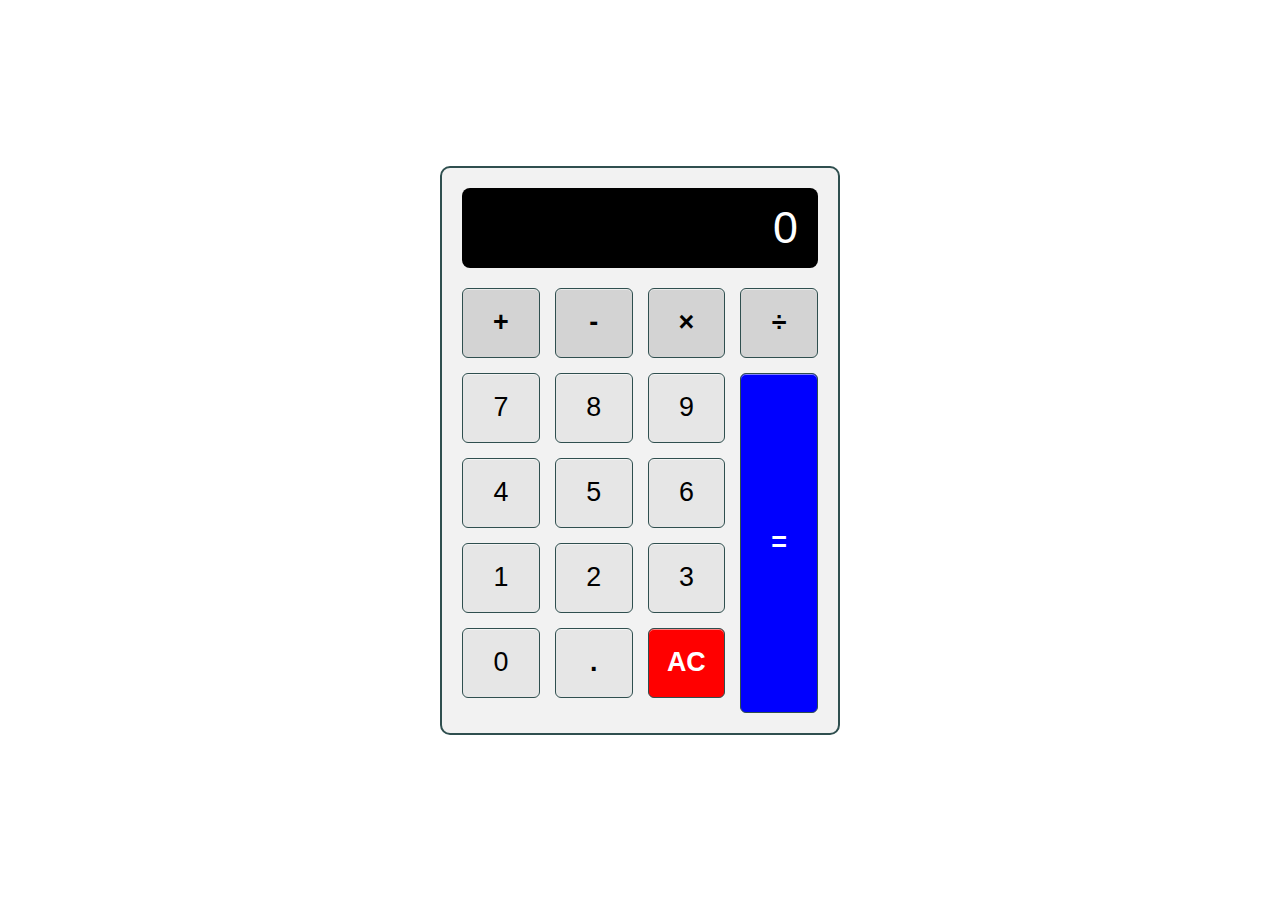
<file: Calculator_Project/index.html>
<!DOCTYPE html>
<html lang="en">
<head>
    <meta charset="UTF-8">
    <title>Calculator</title>
    <meta name="description" content="A basic HTML, CSS and JavaScript Calculator">
    <meta name="author" content="Your Name Here">

    <!-- Link CSS file -->
    <link rel="stylesheet" href="css/calculator.css">

    <!-- Link JavaScript file -->
    <script src="javascript/Calculator_JavaScript.js" defer></script>
</head>

<body>

    <!-- This is the main div container that will display the calculator -->
    <div class="calculator">

        <!-- This input displays the result of the calculation -->
        <input type="text" class="calculator-screen" value="" disabled>

        <!-- This section displays all buttons that a user can press to make a calculation -->
        <div class="calculator-keys">

            <button type="button" class="operator" value="+">+</button>
            <button type="button" class="operator" value="-">-</button>
            <button type="button" class="operator" value="*">&times;</button>
            <button type="button" class="operator" value="/">&divide;</button>

            <button type="button" value="7">7</button>
            <button type="button" value="8">8</button>
            <button type="button" value="9">9</button>

            <button type="button" value="4">4</button>
            <button type="button" value="5">5</button>
            <button type="button" value="6">6</button>

            <button type="button" value="1">1</button>
            <button type="button" value="2">2</button>
            <button type="button" value="3">3</button>

            <button type="button" value="0">0</button>
            <button type="button" class="decimal function" value=".">.</button>
            <button type="button" class="all-clear function" value="all-clear">AC</button>

            <button type="button" class="equal-sign operator" value="=">=</button>

        </div>
    </div>

</body>
</html>
</file>
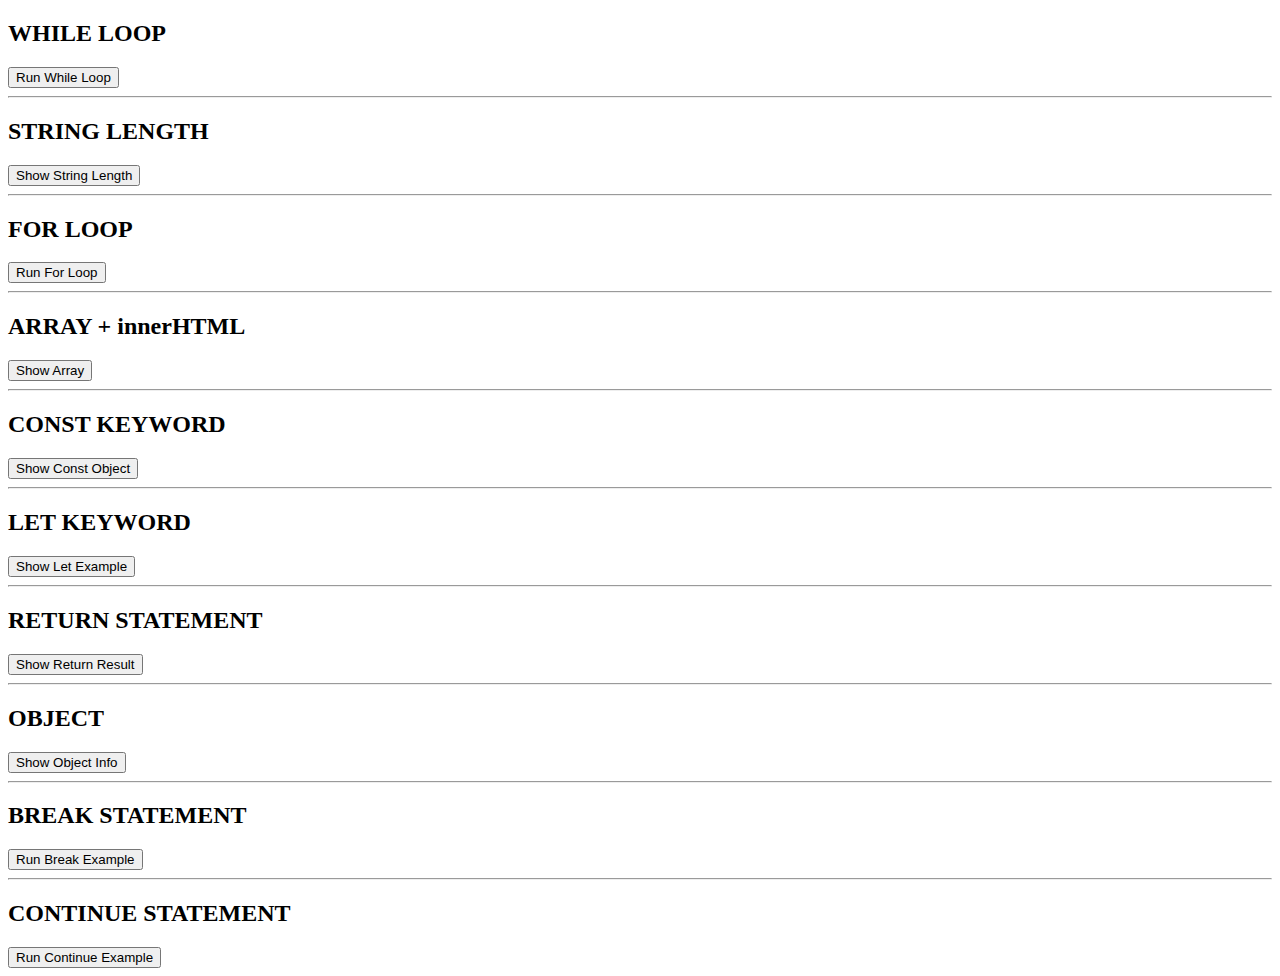
<file: Project10_loops_arrays/index.html>
<!DOCTYPE html>
<html lang="en">
<head>
  <meta charset="UTF-8">
  <title>Project 10 - Loops Arrays Const</title>
  <script src="JS/main.js" defer></script>
</head>
<body>

  <h2>WHILE LOOP</h2>
  <p id="Loop"></p>
  <button onclick="Call_Loop()">Run While Loop</button>

  <hr>

  <h2>STRING LENGTH</h2>
  <p id="Length"></p>
  <button onclick="Show_Length()">Show String Length</button>

  <hr>

  <h2>FOR LOOP</h2>
  <p id="For_Loop"></p>
  <button onclick="For_Loop()">Run For Loop</button>

  <hr>

  <h2>ARRAY + innerHTML</h2>
  <p id="Array"></p>
  <button onclick="Show_Array()">Show Array</button>

  <hr>

  <h2>CONST KEYWORD</h2>
  <p id="Constant"></p>
  <button onclick="constant_function()">Show Const Object</button>

</body>
</html>

<hr>

<h2>LET KEYWORD</h2>
<p id="Let"></p>
<button onclick="let_example()">Show Let Example</button>


<hr>

<h2>RETURN STATEMENT</h2>
<p id="Return"></p>
<button onclick="return_example()">Show Return Result</button>


<hr>

<h2>OBJECT</h2>
<p id="Object"></p>
<button onclick="object_example()">Show Object Info</button>


<hr>

<h2>BREAK STATEMENT</h2>
<p id="Break"></p>
<button onclick="break_example()">Run Break Example</button>

<hr>

<h2>CONTINUE STATEMENT</h2>
<p id="Continue"></p>
<button onclick="continue_example()">Run Continue Example</button>
</file>
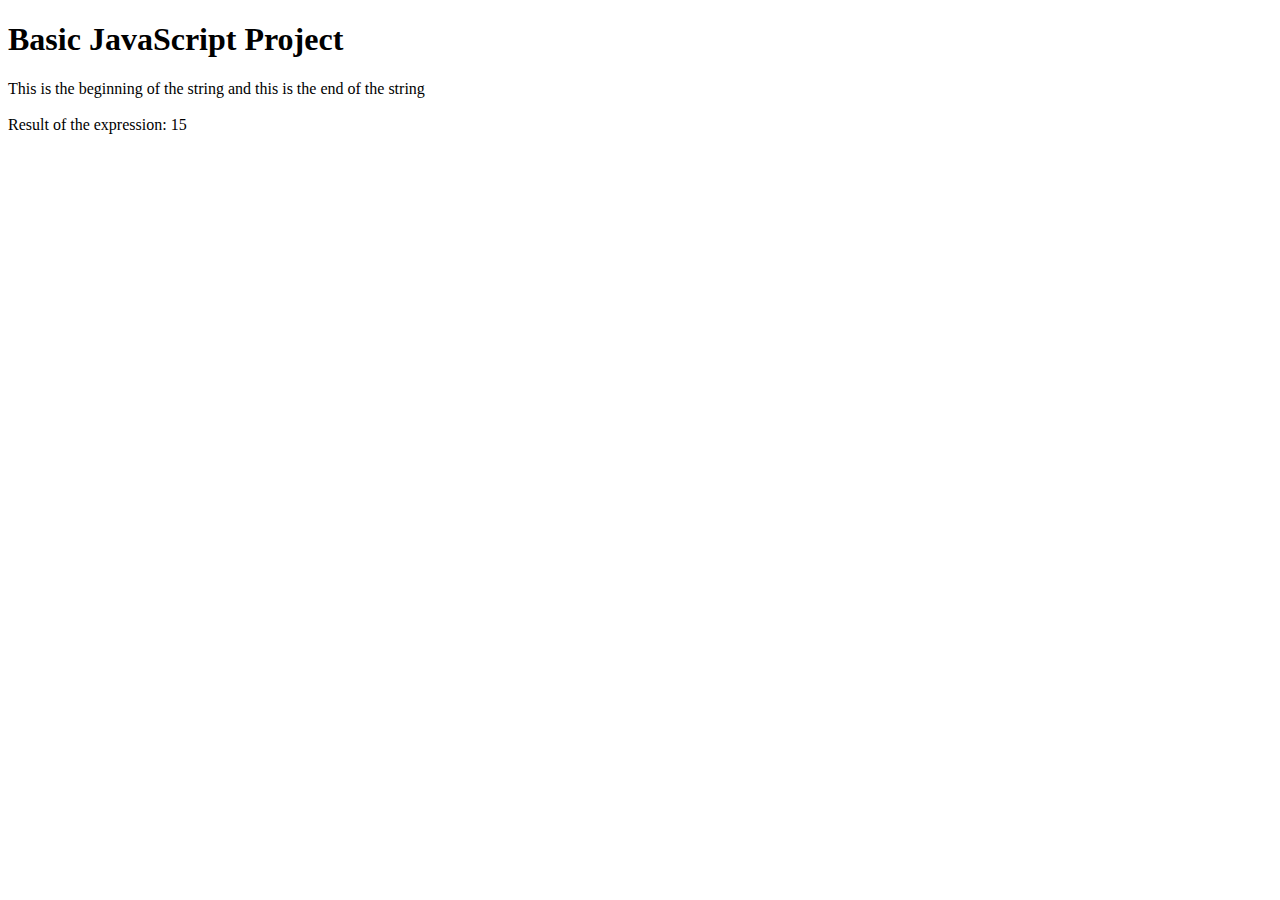
<file: Project1_expressions_alert/index.html>
<!DOCTYPE html>
<html lang="en">
<head>
  <meta charset="UTF-8">
  <title>Basic JavaScript Project</title>
</head>
<body>

  <h1>Basic JavaScript Project</h1>

  <!-- Link to external JavaScript file -->
  <script src="JS/main.js"></script>

</body>
</html>
</file>
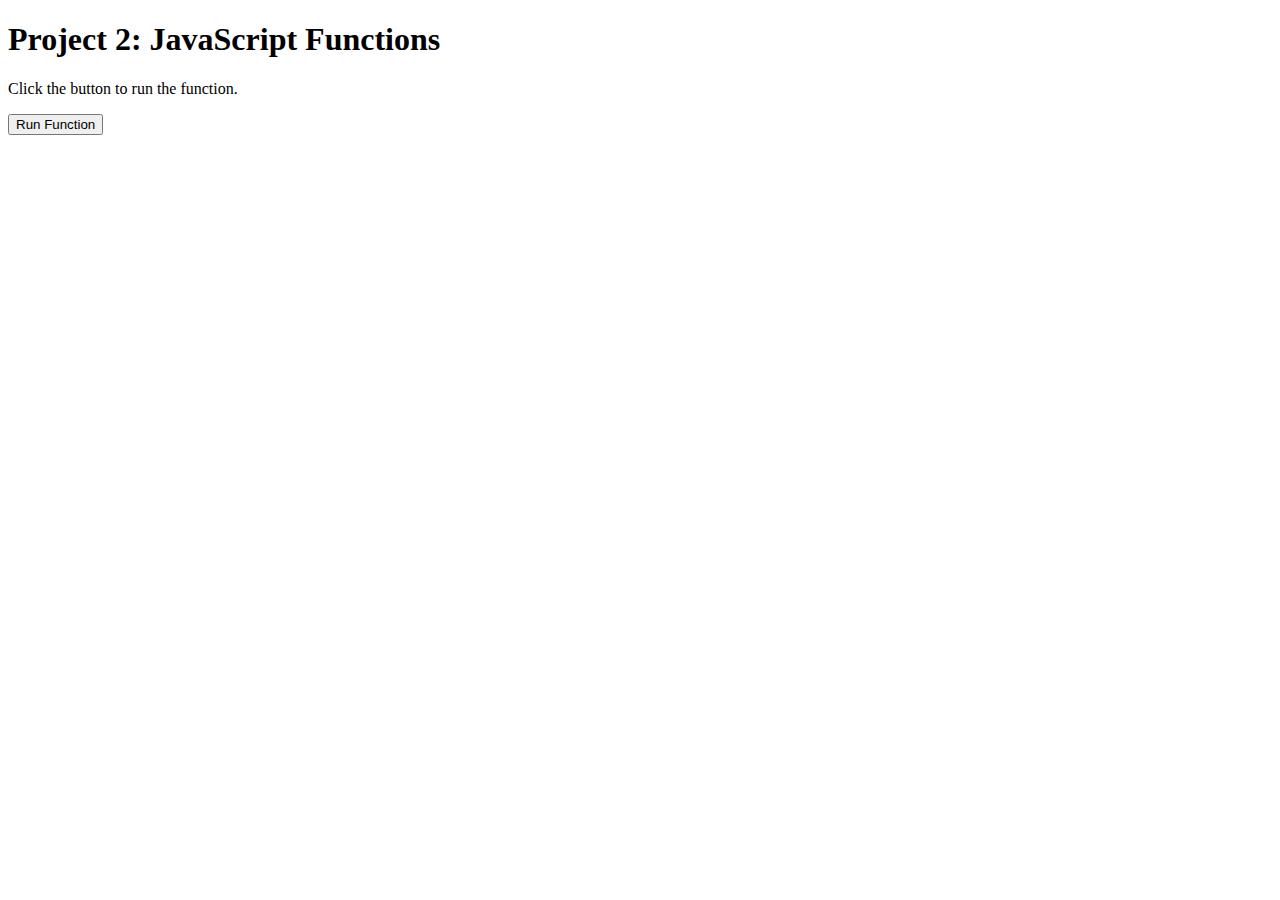
<file: Project2_functions/index.html>
<!DOCTYPE html>
<html lang="en">
<head>
  <meta charset="UTF-8">
  <title>Project 2 - Functions</title>
</head>
<body>

  <h1>Project 2: JavaScript Functions</h1>

  <!-- Paragraph to display the function result -->
  <p id="result">Click the button to run the function.</p>

  <!-- Button to call the JavaScript function -->
  <button onclick="displayMessage()">Run Function</button>

  <!-- Link to external JavaScript file -->
  <script src="JS/main.js"></script>

</body>
</html>
</file>
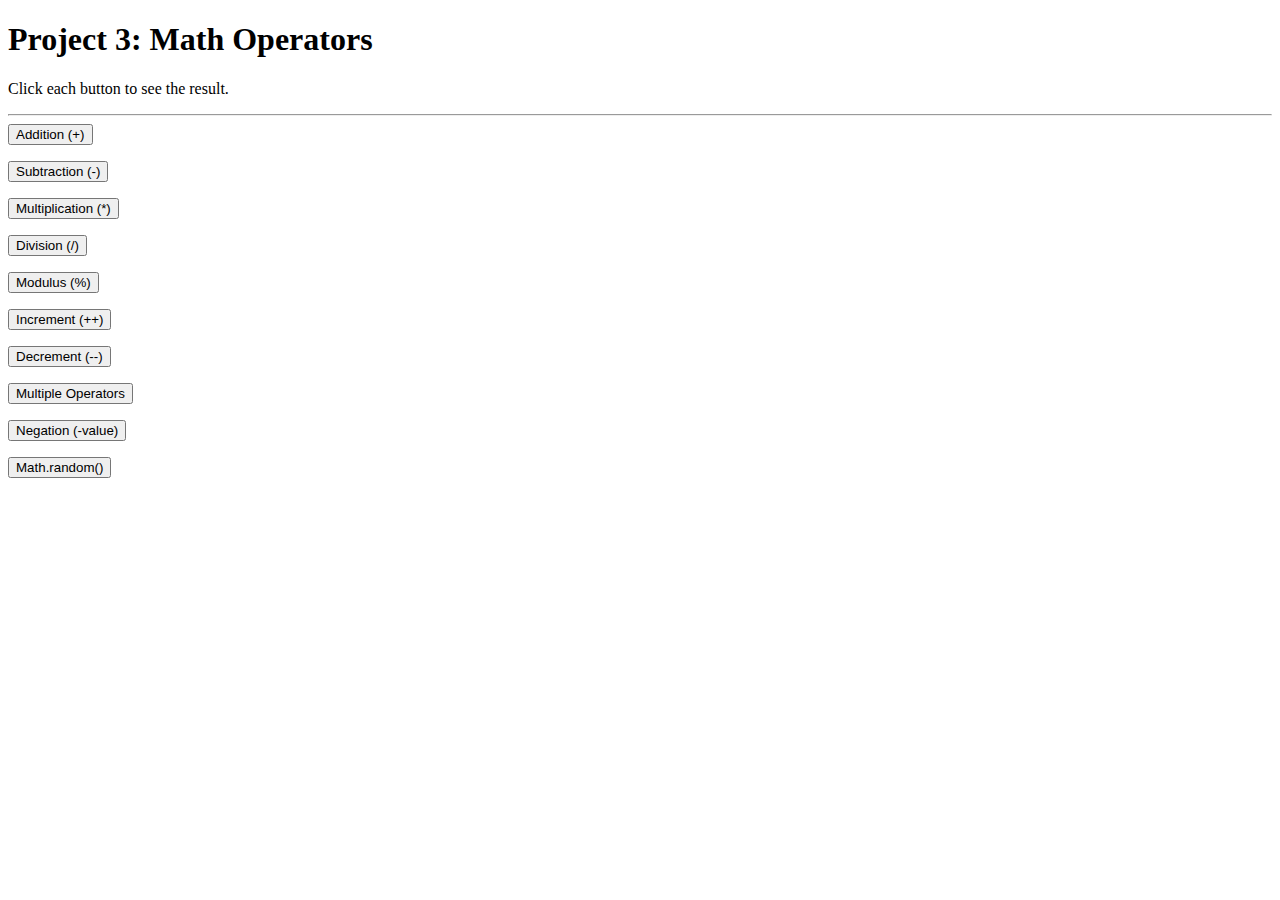
<file: Project3_math_operators/index.html>
<!DOCTYPE html>
<html lang="en">
<head>
  <meta charset="UTF-8" />
  <title>Project 3 - Math Operators</title>

  <!-- Link JavaScript file -->
  <script src="JS/main.js"></script>
</head>
<body>

  <h1>Project 3: Math Operators</h1>
  <p>Click each button to see the result.</p>

  <hr>

  <!-- + Addition -->
  <button onclick="addition()">Addition (+)</button>
  <p id="AddResult"></p>

  <!-- - Subtraction -->
  <button onclick="subtraction()">Subtraction (-)</button>
  <p id="SubResult"></p>

  <!-- * Multiplication -->
  <button onclick="multiplication()">Multiplication (*)</button>
  <p id="MulResult"></p>

  <!-- / Division -->
  <button onclick="division()">Division (/)</button>
  <p id="DivResult"></p>

  <!-- % Modulus -->
  <button onclick="modulus()">Modulus (%)</button>
  <p id="ModResult"></p>

  <!-- ++ Increment -->
  <button onclick="increment()">Increment (++)</button>
  <p id="IncResult"></p>

  <!-- -- Decrement -->
  <button onclick="decrement()">Decrement (--)</button>
  <p id="DecResult"></p>

  <!-- Multiple Operators -->
  <button onclick="multipleOperators()">Multiple Operators</button>
  <p id="MultiResult"></p>

  <!-- Negation Operator -->
  <button onclick="negation()">Negation (-value)</button>
  <p id="NegResult"></p>

  <!-- Math.random() -->
  <button onclick="randomNumber()">Math.random()</button>
  <p id="RandomResult"></p>

</body>
</html>
</file>
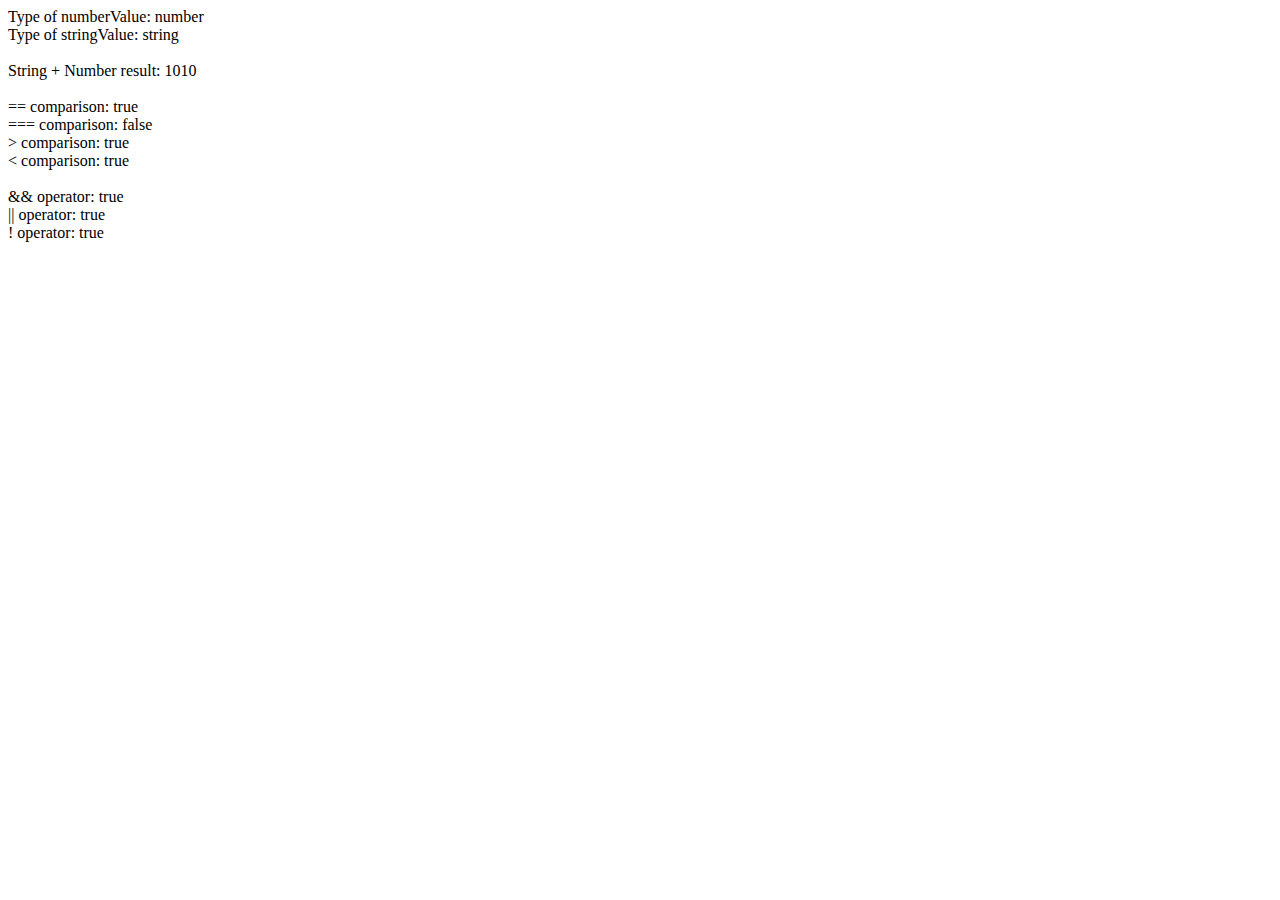
<file: Project5_comparisons_type_coercion/index.html>
<!DOCTYPE html>
<html lang="en">
<head>
    <meta charset="UTF-8">
    <title>Project 5 - Comparisons & Type Coercion</title>

    <!-- Link to external JavaScript file -->
    <script src="JS/main.js"></script>
</head>
<body>
</body>
</html>
</file>
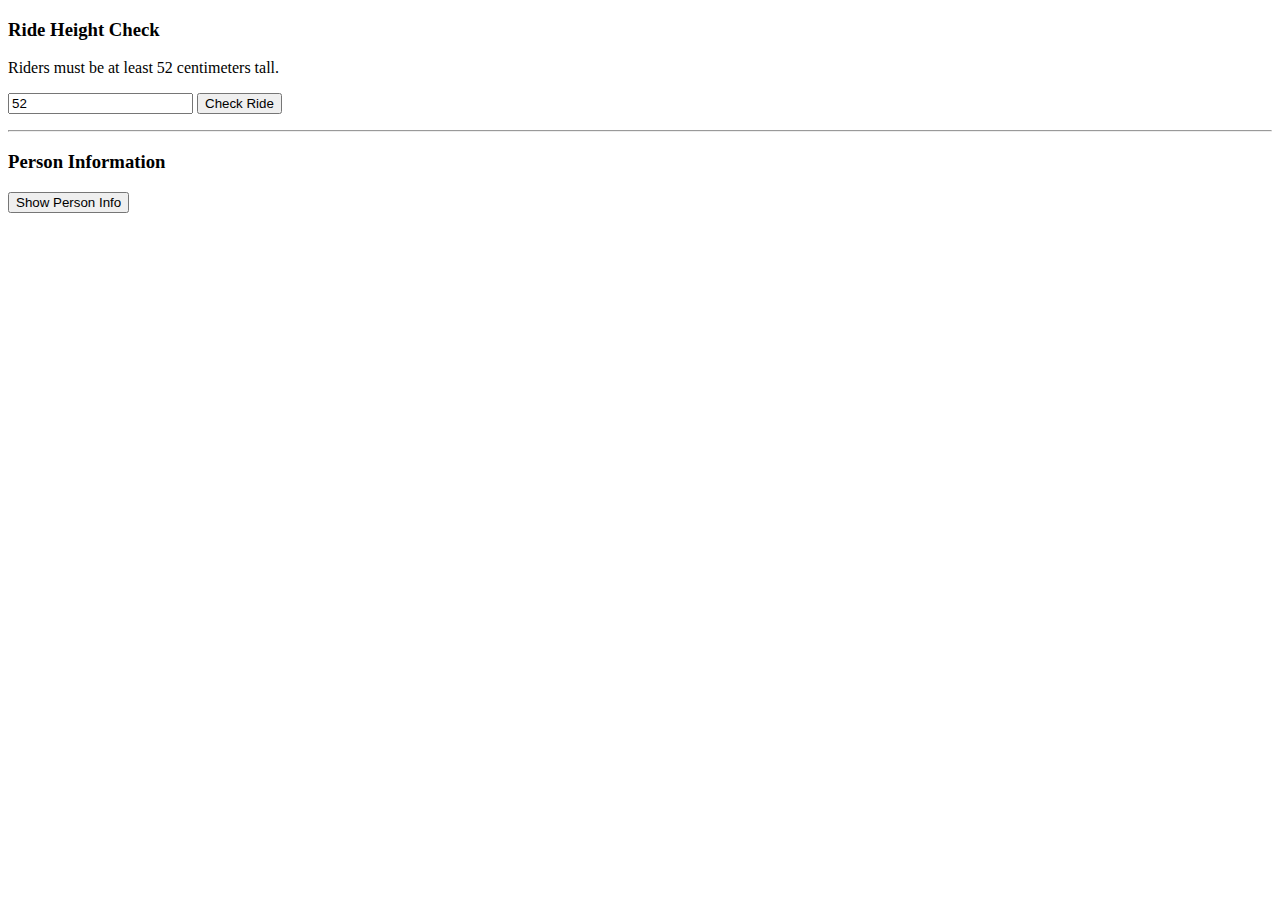
<file: Project6_ternary_operators_constructors/index.html>
<!DOCTYPE html>
<html lang="en">
<head>
    <meta charset="UTF-8">
    <title>Final Project 6 - Ternary & Constructors</title>

    <!-- Link to JavaScript file -->
    <script src="JS/main.js"></script>
</head>
<body>

    <h3>Ride Height Check</h3>

    <p>Riders must be at least 52 centimeters tall.</p>

    <input id="Height" value="52" />

    <button onclick="Ride_Function()">Check Ride</button>

    <p id="Ride"></p>

    <hr>

    <h3>Person Information</h3>

    <button onclick="Display_Person()">Show Person Info</button>

    <p id="Person_Info"></p>

</body>
</html>
</file>
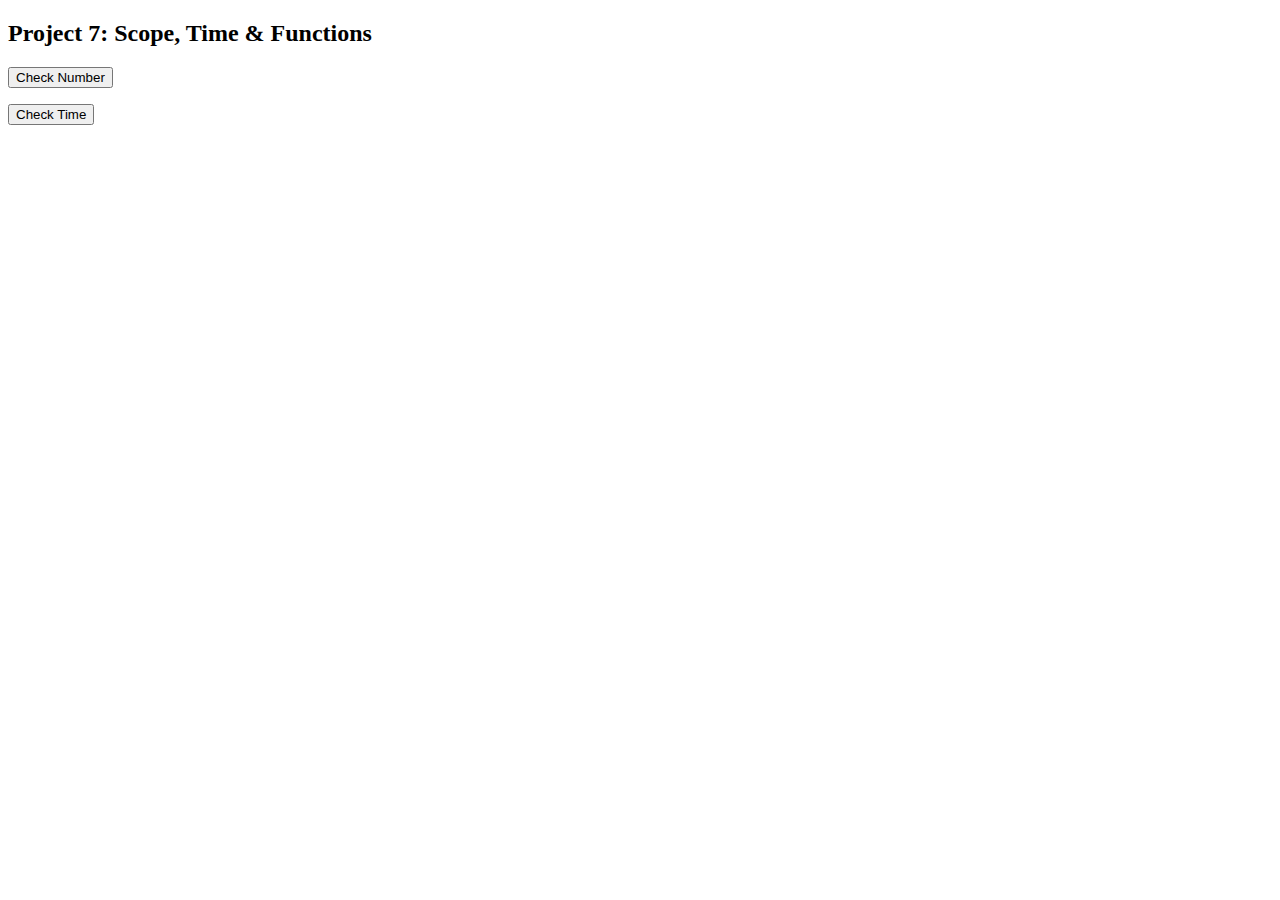
<file: Project7_scope_time_function/index.html>
<!DOCTYPE html>
<html lang="en">
<head>
    <meta charset="UTF-8">
    <title>Project 7 - Scope & Time Function</title>

    <!-- JavaScript connection -->
    <script src="JS/main.js"></script>
</head>
<body>

    <h2>Project 7: Scope, Time & Functions</h2>

    <button onclick="Check_Number()">Check Number</button>
    <p id="If_Output"></p>

    <button onclick="Time_function()">Check Time</button>
    <p id="Time_Output"></p>

</body>
</html>
</file>
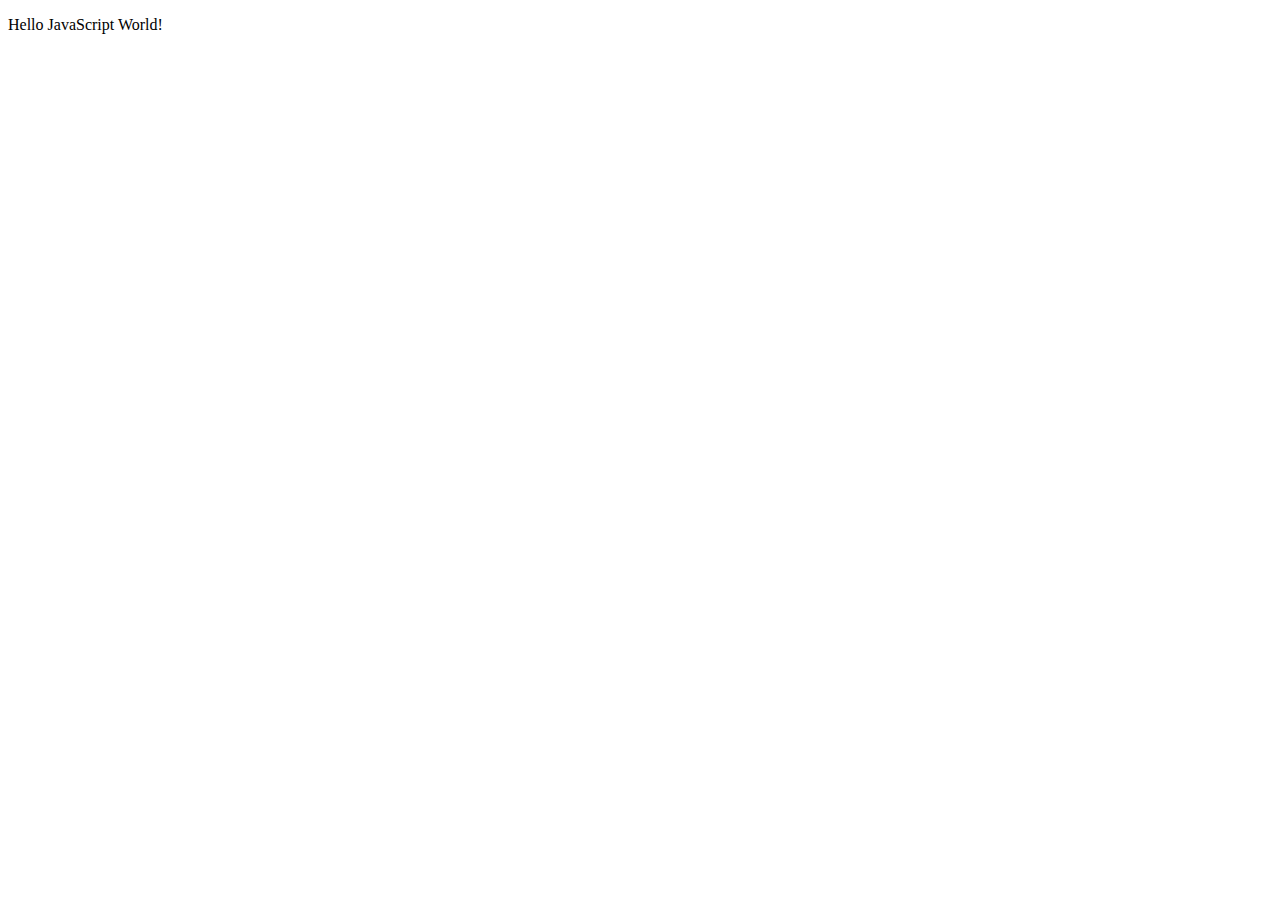
<file: Project8_string_methods/index.html>
<!DOCTYPE html>
<html lang="en">
<head>
  <meta charset="UTF-8">
  <title>concat() Method Assignment</title>
</head>
<body>

  <p id="result"></p>

  <script src="JS/main.js"></script>
</body>
</html>
</file>
<file: Calculator_Project/css/calculator.css>
html {
  font-size: 70%;
  box-sizing: border-box;
}

*,
*::before,
*::after {
  margin: 0;
  padding: 0;
  box-sizing: inherit;
}

body {
  font-family: Arial, Helvetica, sans-serif;
  height: 100vh;
  display: flex;
  justify-content: center;
  align-items: center;
}

/* Calculator container */
.calculator {
  border: 2px solid darkslategray;
  border-radius: 10px;
  width: 400px;
  background: #f2f2f2;
  padding: 20px;
}

/* Screen */
.calculator-screen {
  width: 100%;
  height: 80px;
  border: none;
  background: black;
  color: white;
  text-align: right;
  font-size: 4rem;
  padding: 10px 20px;
  border-radius: 8px;
  margin-bottom: 20px;
}

/* Keys grid */
.calculator-keys {
  display: grid;
  grid-template-columns: repeat(4, 1fr);
  grid-gap: 15px;
}

/* Buttons */
button {
  height: 70px;
  border-radius: 6px;
  border: 1px solid darkslategray;
  background-color: #e6e6e6;
  font-size: 2.4rem;
  cursor: pointer;
  box-shadow: inset 0 1px 0 rgba(255,255,255,0.5);
}

button:hover {
  background-color: #d4d4d4;
}

/* Operators (+ - × ÷) */
.operator {
  background-color: lightgray;
  font-weight: bold;
}

.operator:hover {
  background-color: #c0c0c0;
}

/* Decimal */
.decimal {
  font-weight: bold;
}

/* AC button */
.all-clear {
  background-color: red;
  color: white;
  font-weight: bold;
}

.all-clear:hover {
  background-color: darkred;
}

/* Equal button */
.equal-sign {
  grid-column: 4;
  grid-row: 2 / span 5;
  background-color: blue;
  color: white;
  font-weight: bold;
  height: 100%;
}

.equal-sign:hover {
  background-color: darkblue;
}
</file>
